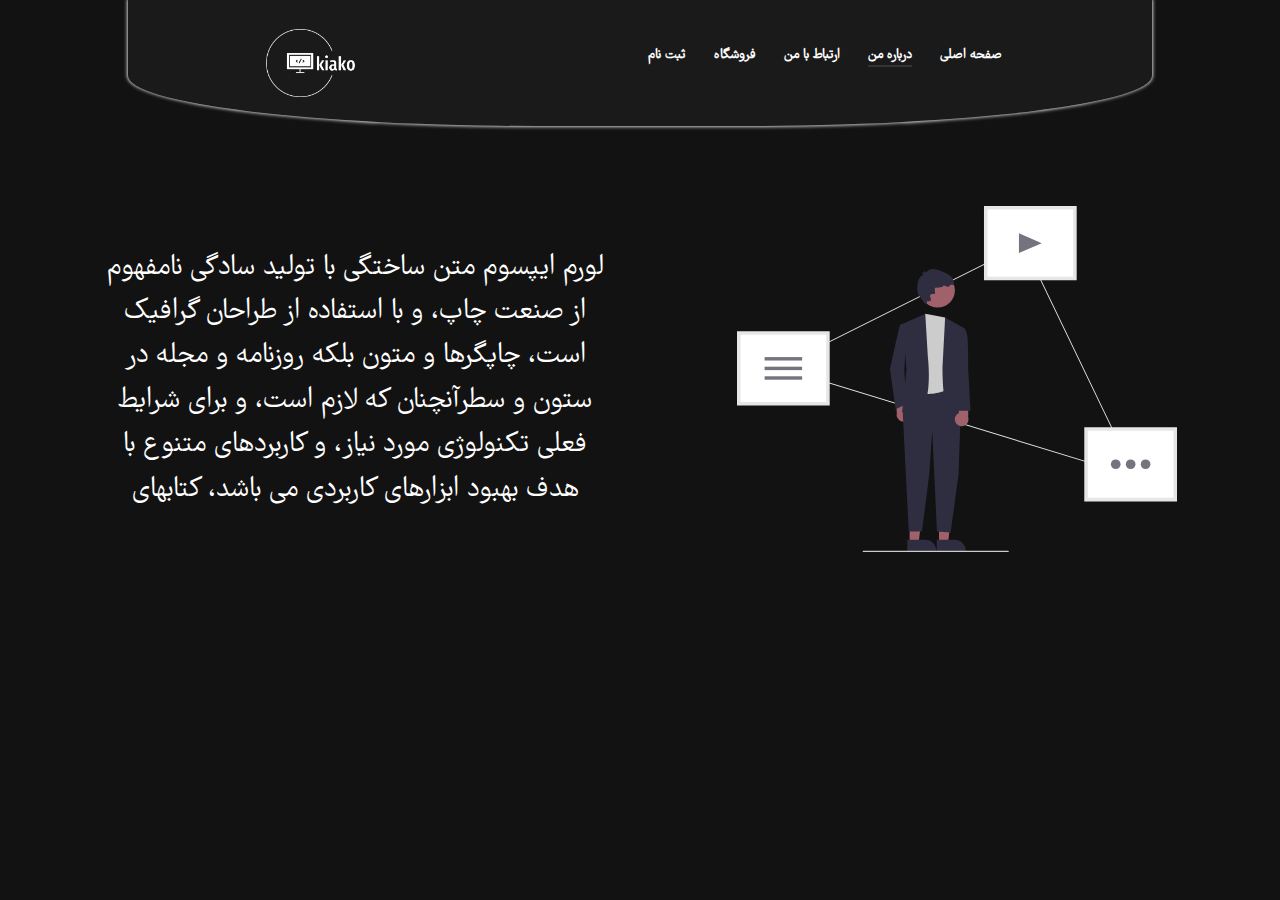
<file: about-me.html>
<!DOCTYPE html>
<html lang="fr" dir="rtl">
  <head>
    <meta charset="UTF-8" />
    <meta name="viewport" content="width=device-width, initial-scale=1.0" />
    <!-- Latest compiled and minified CSS -->
    <link
      href="https://cdn.jsdelivr.net/npm/bootstrap@5.3.3/dist/css/bootstrap.min.css"
      rel="stylesheet"
    />

    <!-- Latest compiled JavaScript -->
    <script src="https://cdn.jsdelivr.net/npm/bootstrap@5.3.3/dist/js/bootstrap.bundle.min.js"></script>
    <link rel="stylesheet" href="style.css" />

    <title>خانه</title>
  </head>
  <body class="body">
    <nav class="nav hide">
      <div class="nav-section hide">
        <ul>
          <li><a href="index.php">صفحه اصلی</a></li>
          <li><a href="about-me.html" class="here-page">درباره من</a></li>
          <li><a href="call-me.html">ارتباط با من</a></li>
          <li><a href="mahsolates.php">فروشگاه</a></li>
          <li><a href="login.html">ثبت نام</a></li>
        </ul>
      </div>
      <div class="nav-section">
        <img src="images/png/withe.png" alt="kiako-logo" class="logo" />
      </div>
    </nav>

    <div class="nav-section dropdown">
      <button onclick="toggleDropdown()" class="dropbtn">&#9776;</button>
      <div id="myDropdown" class="dropdown-content">
        <ul>
          <li class="mini-menu">منو</li>
          <li><a href="index.php">صفحه اصلی</a></li>
          <li><a href="about-me.html">درباره من</a></li>
          <li><a href="call-me.html">ارتباط با من</a></li>
          <li><a href="mahsolates.php">فروشگاه</a></li>
          <li><a href="login.html">ثبت نام</a></li>
        </ul>
      </div>
    </div>

    <section class="head-continer slide-in-top">
      <img src="images/vector.svg" alt="" />
      <p class="text">
        لورم ایپسوم متن ساختگی با تولید سادگی نامفهوم از صنعت چاپ، و با استفاده
        از طراحان گرافیک است، چاپگرها و متون بلکه روزنامه و مجله در ستون و
        سطرآنچنان که لازم است، و برای شرایط فعلی تکنولوژی مورد نیاز، و کاربردهای
        متنوع با هدف بهبود ابزارهای کاربردی می باشد، کتابهای
      </p>
    </section>

    <script src="main.js"></script>
  </body>
</html>
</file>
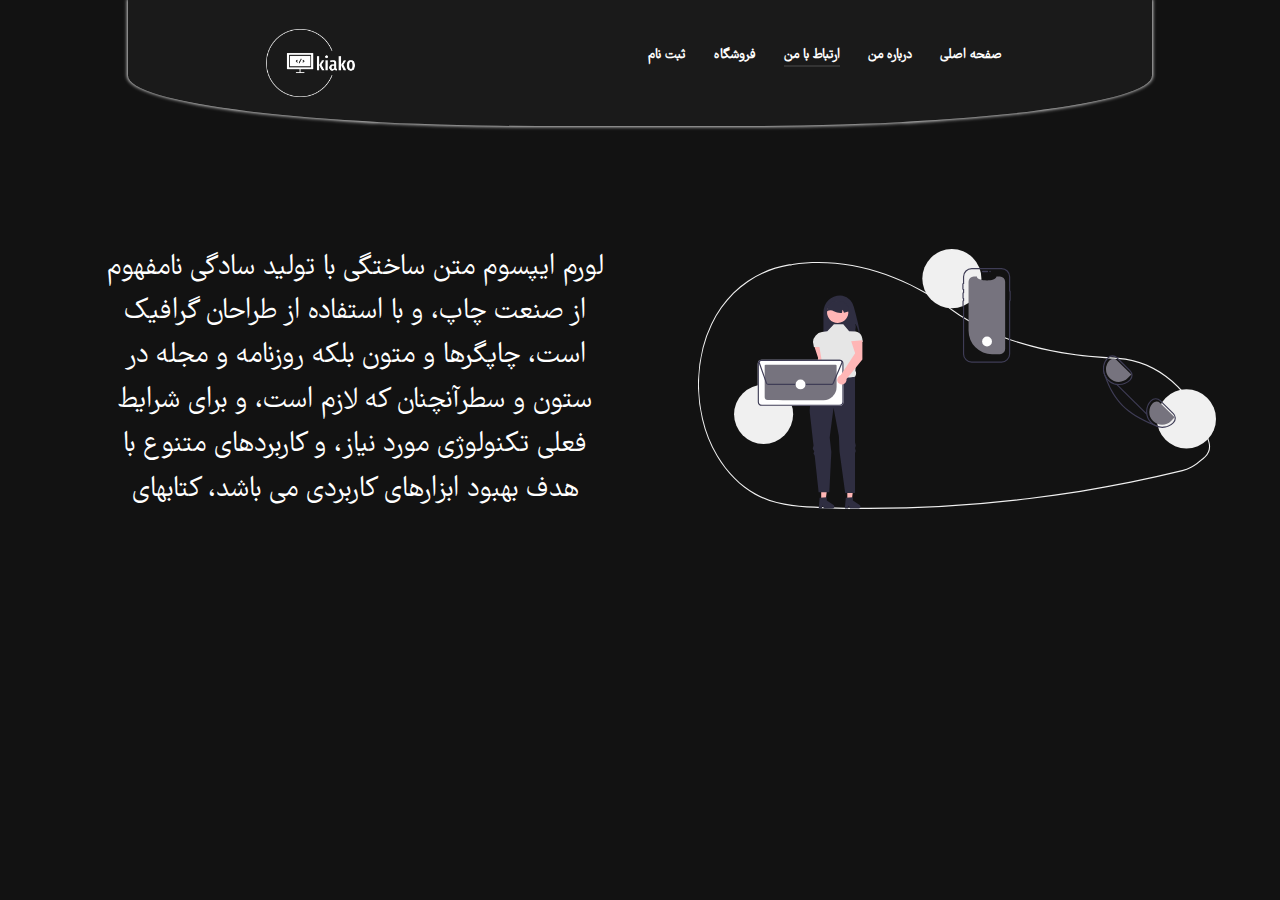
<file: call-me.html>
<!DOCTYPE html>
<html lang="fr" dir="rtl">

<head>
  <meta charset="UTF-8" />
  <meta name="viewport" content="width=device-width, initial-scale=1.0" />
  <!-- Latest compiled and minified CSS -->
  <link href="https://cdn.jsdelivr.net/npm/bootstrap@5.3.3/dist/css/bootstrap.min.css" rel="stylesheet" />

  <!-- Latest compiled JavaScript -->
  <script src="https://cdn.jsdelivr.net/npm/bootstrap@5.3.3/dist/js/bootstrap.bundle.min.js"></script>
  <link rel="stylesheet" href="style.css" />

  <title>خانه</title>
</head>

<body class="body">
  <nav class="nav hide">
    <div class="nav-section hide">
      <ul>
        <li><a href="index.php">صفحه اصلی</a></li>
        <li><a href="about-me.html">درباره من</a></li>
        <li><a href="call-me.html" class="here-page">ارتباط با من</a></li>
        <li><a href="mahsolates.php">فروشگاه</a></li>
        <li><a href="login.html">ثبت نام</a></li>
      </ul>
    </div>
    <div class="nav-section">
      <img src="images/png/withe.png" alt="kiako-logo" class="logo" />
    </div>
  </nav>

  <div class="nav-section dropdown">
    <button onclick="toggleDropdown()" class="dropbtn">&#9776;</button>
    <div id="myDropdown" class="dropdown-content">
      <ul>
        <li class="mini-menu">منو</li>
        <li><a href="index.php">صفحه اصلی</a></li>
        <li><a href="about-me.html">درباره من</a></li>
        <li><a href="call-me.html">ارتباط با من</a></li>
        <li><a href="mahsolates.php">فروشگاه</a></li>
        <li><a href="login.html">ثبت نام</a></li>
      </ul>
    </div>
  </div>

  <section class="head-continer slide-in-top">
    <img src="images/calling.svg" alt="" />
    <p class="text">
      لورم ایپسوم متن ساختگی با تولید سادگی نامفهوم از صنعت چاپ، و با استفاده
      از طراحان گرافیک است، چاپگرها و متون بلکه روزنامه و مجله در ستون و
      سطرآنچنان که لازم است، و برای شرایط فعلی تکنولوژی مورد نیاز، و کاربردهای
      متنوع با هدف بهبود ابزارهای کاربردی می باشد، کتابهای
    </p>
  </section>

  <script src="main.js"></script>
</body>

</html>
</file>
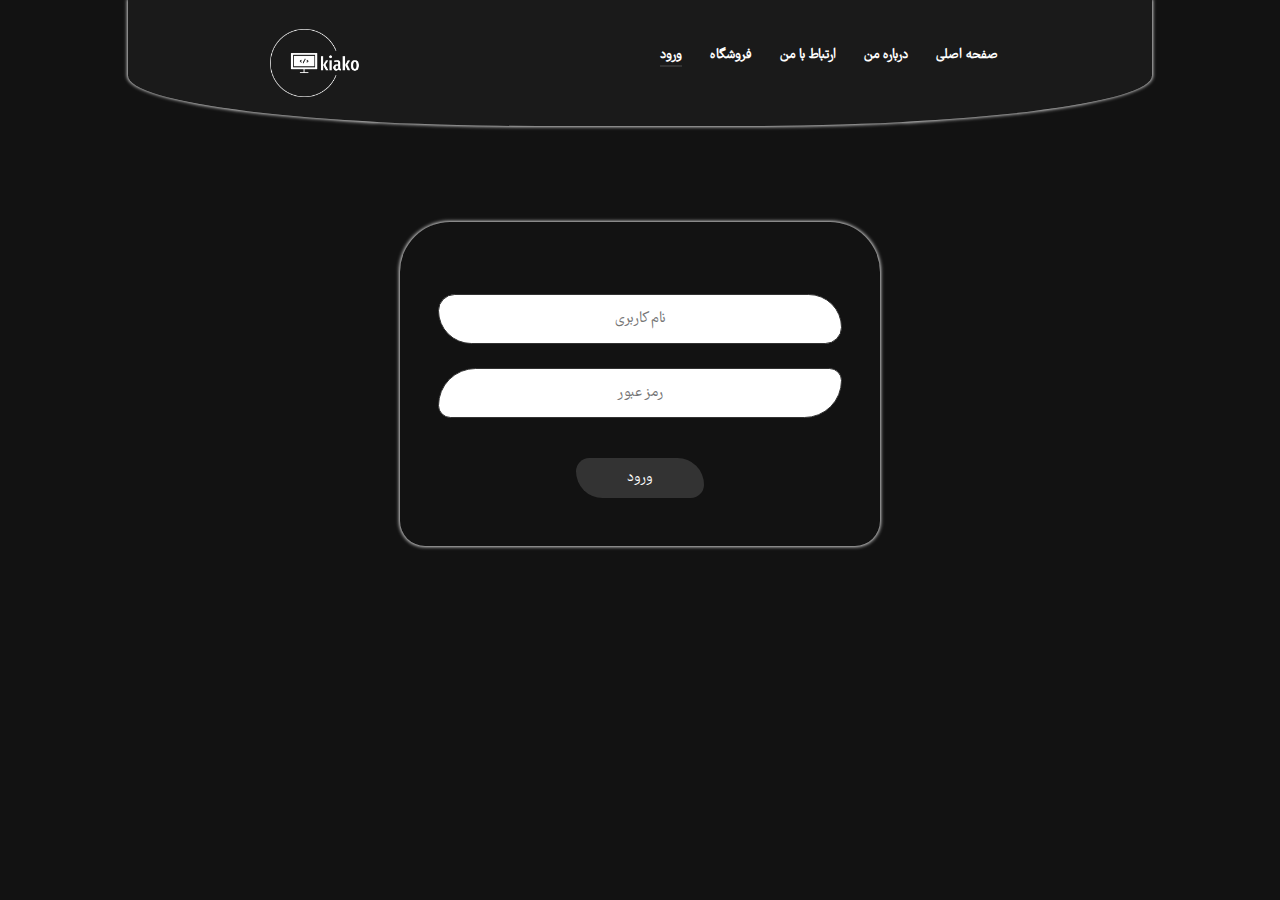
<file: login.html>
<!DOCTYPE html>
<html lang="fr" dir="rtl">
  <head>
    <meta charset="UTF-8" />
    <meta name="viewport" content="width=device-width, initial-scale=1.0" />
    <!-- Latest compiled and minified CSS -->
    <link
      href="https://cdn.jsdelivr.net/npm/bootstrap@5.3.3/dist/css/bootstrap.min.css"
      rel="stylesheet"
    />

    <!-- Latest compiled JavaScript -->
    <script src="https://cdn.jsdelivr.net/npm/bootstrap@5.3.3/dist/js/bootstrap.bundle.min.js"></script>
    <link rel="stylesheet" href="style.css" />

    <title>ثبت نام</title>
  </head>

  <body class="body">
    <nav class="nav hide">
      <div class="nav-section hide">
        <ul>
          <li><a href="index.php">صفحه اصلی</a></li>
          <li><a href="about-me.html">درباره من</a></li>
          <li><a href="call-me.html">ارتباط با من</a></li>
          <li><a href="mahsolates.php">فروشگاه</a></li>
          <li><a href="sign-in.html" class="here-page">ورود</a></li>
        </ul>
      </div>
      <div class="nav-section">
        <img src="images/png/withe.png" alt="kiako-logo" class="logo" />
      </div>
    </nav>

    <div class="nav-section dropdown">
        <button onclick="toggleDropdown()" class="dropbtn">&#9776;</button>
        <div id="myDropdown" class="dropdown-content">
            <ul>
                <li class="mini-menu">منو</li>
                <li><a href="index.php">صفحه اصلی</a></li>
                <li><a href="about-me.html">درباره من</a></li>
                <li><a href="call-me.html">ارتباط با من</a></li>
                <li><a href="mahsolates.php">فروشگاه</a></li>
                <li><a href="sign-in.html">ورود</a></li>
            </ul>
        </div>
    </div>

    <section class="form">
      <div class="section-form">
        <form action="finish-login.php" method="post">
          <input
            type="text"
            name="username"
            id="username"
            placeholder="نام کاربری"
            autocomplete="off"
          />
          <input
            type="password"
            name="password"
            id="password"
            placeholder="رمز عبور"
            autocomplete="off"
            maxlength="30"
          />
          <input type="submit" value="ورود" />
        </form>
      </div>
    </section>

    <script src="main.js"></script>
  </body>
</html>
</file>
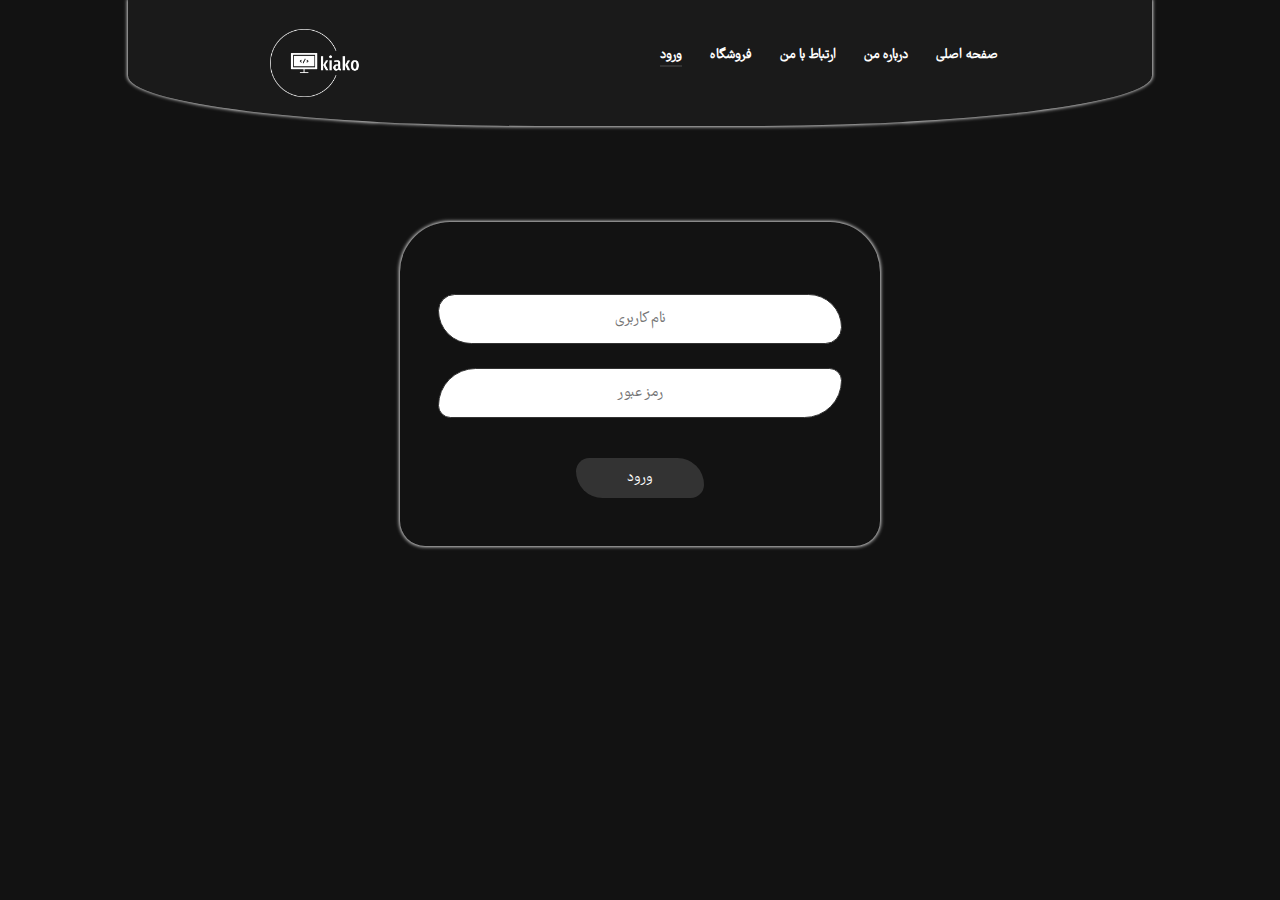
<file: sign-in.html>
<!DOCTYPE html>
<html lang="fr" dir="rtl">

<head>
    <meta charset="UTF-8" />
    <meta name="viewport" content="width=device-width, initial-scale=1.0" />
    <!-- Latest compiled and minified CSS -->
    <link href="https://cdn.jsdelivr.net/npm/bootstrap@5.3.3/dist/css/bootstrap.min.css" rel="stylesheet" />

    <!-- Latest compiled JavaScript -->
    <script src="https://cdn.jsdelivr.net/npm/bootstrap@5.3.3/dist/js/bootstrap.bundle.min.js"></script>
    <link rel="stylesheet" href="style.css" />

    <title>ثبت نام</title>
</head>

<body class="body">
    <nav class="nav hide">
        <div class="nav-section hide">
            <ul>
                <li><a href="index.php">صفحه اصلی</a></li>
                <li><a href="about-me.html">درباره من</a></li>
                <li><a href="call-me.html">ارتباط با من</a></li>
                <li><a href="mahsolates.php">فروشگاه</a></li>
                <li><a href="sing-in.html" class="here-page">ورود</a></li>
            </ul>
        </div>
        <div class="nav-section">
            <img src="images/png/withe.png" alt="kiako-logo" class="logo" />
        </div>
    </nav>

    <div class="nav-section dropdown">
        <button onclick="toggleDropdown()" class="dropbtn">&#9776;</button>
        <div id="myDropdown" class="dropdown-content">
            <ul>
                <li class="mini-menu">منو</li>
                <li><a href="index.php">صفحه اصلی</a></li>
                <li><a href="about-me.html">درباره من</a></li>
                <li><a href="call-me.html">ارتباط با من</a></li>
                <li><a href="mahsolates.php">فروشگاه</a></li>
                <li><a href="sing-in.html">ورود</a></li>
            </ul>
        </div>
    </div>

    <section class="form">
        <div class="section-form">
            <form action="sign-in.php" method="post">
                <input type="text" name="username" id="username" placeholder="نام کاربری" autocomplete="off" />
                <input type="password" name="password" id="password" placeholder="رمز عبور" autocomplete="off"
                    maxlength="30" />
                <input type="submit" value="ورود" />
            </form>
        </div>
    </section>

    <script src="main.js"></script>
</body>

</html>
</file>
<file: style.css>
@font-face {
  font-family: "danstevis";
  src: url(font/FarhangFaNum-Regular.ttf);
}

:root {
  /* Primary Colors */
  --primary-dark: #1a1a1a;
  --secondary-dark: #333333;

  /* Accent Colors */
  --accent-1: #e91e63;
  --accent-2: #ffc107;
  --accent-3: #03a9f4;

  /* Tertiary Colors */
  --tertiary-1: #4caf50;
  --tertiary-2: #9c27b0;

  /* Background Colors */
  --background-dark: #121212;
  --card-background: #1e1e1e;

  /* Text Colors */
  --primary-text: #ffffff;
  --secondary-text: #b0b0b0;
  --placeholder-text: #757575;

  /* Button Colors */
  --primary-button-background: #03a9f4;
  --primary-button-text: #ffffff;
  --secondary-button-background: #333333;
  --secondary-button-text: #ffffff;
  --tertiary-button-background: #4caf50;
  --tertiary-button-text: #ffffff;
}

* {
  margin: 0;
  padding: 0;
  box-sizing: border-box;
  color: #fff;
}

.body {
  font-family: "danstevis";
  background-color: var(--background-dark);
  scroll-behavior: smooth;
}

.nav {
  width: 80%;
  height: max-content;
  max-width: 100%;
  display: flex;
  padding: 0.5rem;
  margin: auto;
  border-radius: 0 0 40% 40%;
  justify-content: space-evenly;
  align-items: center;
  text-align: center;
  box-shadow: 0 0 3.5px 1px lightgray;
  background-color: var(--primary-dark);
}

.nav ul {
  list-style-type: none;
}

.nav-section ul {
  padding: 0;
}

.nav ul li {
  margin: 0.25rem;
  display: inline;
}

.nav ul li a {
  text-decoration: none;
  color: var(--primary-text);
  margin: 0.5rem;
  font-weight: 600;
  font-size: calc(0.5rem + 0.5vw);
}

.nav ul li a:hover {
  border-bottom: 2px solid var(--secondary-dark);
  opacity: 0.7;
}

.nav ul li .here-page {
  border-bottom: 2px solid var(--secondary-dark);
}

.mini-nav {
  display: none;
}

.dropdown {
  display: none;
}

.dropbtn {
  display: none;
}

.dropdown-content {
  display: none;
}

.logo {
  width: 110px;
  height: 110px;
  object-fit: contain;
}

.nav .nav-section,
.hide {
  margin: auto;
  max-width: 100%;
  height: max-content;
  text-align: center;
}

.head-continer {
  display: flex;
  justify-content: space-between;
  align-items: center;
  flex-wrap: wrap;
  width: 90%;
  margin: auto;
  margin-top: 5rem;
  text-align: center;
}

.head-continer img {
  max-width: 100%;
  width: 45%;
  object-fit: contain;
  aspect-ratio: 3/2;
  color: var(--primary-text);
}

.slide-in-top {
  -webkit-animation: slide-in-top 1s cubic-bezier(0.25, 0.46, 0.45, 0.94) both;
  animation: slide-in-top 1s cubic-bezier(0.25, 0.46, 0.45, 0.94) both;
}

@-webkit-keyframes slide-in-top {
  0% {
    -webkit-transform: translateY(-1000px);
    transform: translateY(-1000px);
    opacity: 0;
  }

  100% {
    -webkit-transform: translateY(0);
    transform: translateY(0);
    opacity: 1;
  }
}

@keyframes slide-in-top {
  0% {
    -webkit-transform: translateY(-1000px);
    transform: translateY(-1000px);
    opacity: 0;
  }

  100% {
    -webkit-transform: translateY(0);
    transform: translateY(0);
    opacity: 1;
  }
}

.head-continer p {
  font-size: calc(0.75vw + 1rem);
  margin: 2rem;
  font-weight: 300;
  max-width: 100%;
  width: 45%;
}

.head-continer .text {
  font-size: calc(1.25rem + 0.75vw);
}

.head-continer a {
  font-size: 2rem;
  display: block;
  background-color: var(--primary-text);
  color: white;
  font-weight: 300;
  text-decoration: none;
  padding: 5px;
  margin-top: 1.5rem;
  margin: 20px;
  text-align: center;
  border-radius: 20px;
  transition: 0.5s;
}

.head-continer a:hover {
  box-shadow: 0 0 5px 0.5px rgb(0, 0, 0, 0.13);
  transition: 0.45s;
  transform: scale(1.01);
  opacity: 0.75;
}

.form {
  display: flex;
  justify-content: center;
  align-items: center;
  text-align: center;
  width: 85%;
  max-width: 80%;
  margin: auto;
  margin-top: 6rem;
}

.form .section-form {
  width: 30rem;
  max-width: 100%;
  padding: 1rem;
  padding-top: 3rem;
  padding-bottom: 3rem;
  border-radius: 50px 50px 25px 25px;
  box-shadow: 0 0 3.5px 1px lightgray;
}

.form .section-form input[type="password"] {
  width: 90%;
  padding: 0.75rem;
  max-width: 100%;
  margin: 1.5rem auto;
  display: block;
  text-align: center;
  border-radius: 75px 25px 75px 25px;
  border: 1px solid var(--secondary-dark);
  color: var(--primary-dark);
}

.form .section-form input[type="text"] {
  width: 90%;
  padding: 0.75rem;
  max-width: 100%;
  margin: 1.5rem auto;
  display: block;
  text-align: center;
  border-radius: 50px 100px 50px 100px;
  border: 1px solid var(--secondary-dark);
  color: var(--primary-dark);
}

.form .section-form input[type="submit"] {
  width: 8rem;
  padding: 0.5rem;
  margin-top: 1rem;
  border-radius: 50px 100px 50px;
  border: none;
  color: var(--secondary-button-text);
  background-color: var(--secondary-button-background);
}

.category-cards {
  margin: 20px auto;
}

.category-cards h2 {
  text-align: center;
  margin-bottom: 20px;
  margin-top: 2rem;
}

.card-container {
  display: flex;
  flex-wrap: wrap;
  justify-content: center;
  align-items: center;
  width: 95%;
  margin: auto;
}

.category-card {
  width: 45%;
  max-width: 100%;
  height: max-content;
  margin: 10px;
  box-shadow: 0 2px 5px rgba(0, 0, 0, 0.13);
  text-align: center;
  background-color: var(--card-background);
  border-radius: 10px;
}

.category-card a {
  display: block;
  text-decoration: none;
  color: var(--primary-text);
  padding: 0.45rem;
}

.category-card img {
  width: 100%;
  max-width: 100%;
  height: 240px;
  object-fit: cover;
  border-radius: 15px;
  transition: all 0.5s;
}

.category-card img:hover {
  opacity: 0.5;
  transform: scale(1.01);
}

.category-card h3 {
  margin-top: 10px;
  font-weight: bold;
  padding: 0.25rem;
}

.price {
  color: var(--tertiary-1);
  padding: 0.5rem;
  margin: 0.5rem;
  font-size: 1.25rem;
  font-weight: 400;
}

.off-price {
  color: var(--accent-1);
  padding: 0.5rem;
  margin: 0.5rem;
  text-decoration: line-through;
  font-size: 1.25rem;
  font-weight: 400;
}

.mahsol {
  width: 30%;
}

.container {
  display: flex;
  flex-wrap: wrap;
  justify-content: center;
  align-items: center;
  width: 95%;
  margin: 2rem auto;
}

.header {
  margin: 1.5 rem;
}

.product-container {
  max-width: 100%;
  width: 90%;
  height: 90vh;
  min-height: max-content;
  display: flex;
  justify-content: space-between;
  align-items: center;
  flex-wrap: wrap;
  margin: auto;
}

.product-image,
.product-info {
  width: 45%;
  max-width: 100%;
  margin: 10px;
  text-align: right;
  border-radius: 10px;
  background: none;
  height: 80vh;
}

.product-image img {
  width: 100%;
  max-width: 100%;
  height: 60vh;
  object-fit: cover;
  border-radius: 50px;
}

.product-info .product-info-text h1 {
  margin-top: 10px;
  font-weight: bold;
  padding: 0.25rem;
  font-size: 2rem;
  text-align: center;
  margin-bottom: 4vh;
}

.product-info .product-info-text p {
  margin-top: 10px;
  padding: 2rem;
  font-size: 1.25rem;
  border-top: 1px solid rgb(209, 211, 212, 0.3);
}

.product-info-price {
  margin-top: 10px;
  padding: 1rem;
  font-size: 1.25rem;
  border-top: 1px solid rgb(209, 211, 212, 0.3);
  margin: auto;
  display: flex;
  align-items: center;
  justify-content: center;
  width: 70%;
}

.buy-button button {
  background-color: var(--secondary-button-background);
  padding: 0.75rem 1rem;
  border: none;
  border-radius: 10px;
  font-size: 1.5rem;
  font-weight: 400;
  width: 35%;
  margin: auto;
  display: flex;
  align-items: center;
  justify-content: center;
  transition: all 0.2s;
  color: var(--secondary-button-text);
}

.buy-button button:hover {
  transform: scale(1.001);
  opacity: 0.75;
}

@media only screen and (max-width: 900px) {
  .hide {
    display: none;
  }

  .dropdown {
    position: relative;
    display: block;
  }

  .dropbtn {
    background: none;
    color: var(--primary-text);
    font-size: calc(1vw + 2.5rem);
    font-weight: 600;
    border: none;
    margin: 0.75rem;
    padding: 0.5rem;
    border-radius: 5px;
    text-align: center;
    cursor: pointer;
    display: block;
  }

  .dropdown-content {
    display: none;
    background-color: var(--card-background);
    min-width: 100%;
    text-align: center;
    box-shadow: 0px 8px 16px 0px rgba(0, 0, 0, 0.3);
    border-radius: 0.25rem;
    font-weight: 400;
    height: calc(max-content + 20vh);
    transition: all 0.5s;
    margin-bottom: 1rem;
  }

  .dropdown-content a {
    color: #fff;
    text-align: center;
    padding: 1rem 1.25rem;
    text-decoration: none;
    display: block;
    transition: 0.55s;
  }

  .show {
    display: block;
  }

  .category-card {
    width: 95%;
    max-width: 100%;
  }

  .form {
    margin: 0.25rem auto;
    width: 90%;
    max-width: 100%;
  }

  .mini-menu {
    font-size: 1.7rem;
    font-weight: 700;
    border: none;
    box-shadow: 0 2px 0px 0px rgba(255, 255, 255, 0.4);
  }

  .form .section-form input[type="submit"] {
    width: 60%;
  }
  .head-continer p {
    max-width: 100%;
    width: 90%;
    font-size: 0.5rem;
  }

  .head-continer img {
    max-width: 100%;
    width: 100%;
  }

  .head-continer {
    margin-top: 1rem;
  }
}

input[type="file"] {
  position: absolute;
  opacity: 0;
  width: 100px; /* Adjust the width according to your need */
  height: 40px; /* Adjust the height according to your need */
  z-index: -1;
}

/* Style the custom file upload button */
.custom-file-upload {
  display: inline-block;
  padding: 8px 12px;
  cursor: pointer;
  background-color: #343a40;
  color: #ffffff;
  border-radius: 4px;
}

@media only screen and (max-width: 1200px) {
  .product-image,
  .product-info {
    width: 100%;
    max-width: 100%;
    height: max-content;
  }

  .product-image img {
    height: 40vh;
  }

  .product-container {
    align-items: start;
    height: auto;
    justify-content: center;
  }

  .product-info .product-info-text p {
    font-size: 0.9rem;
  }
}
</file>
